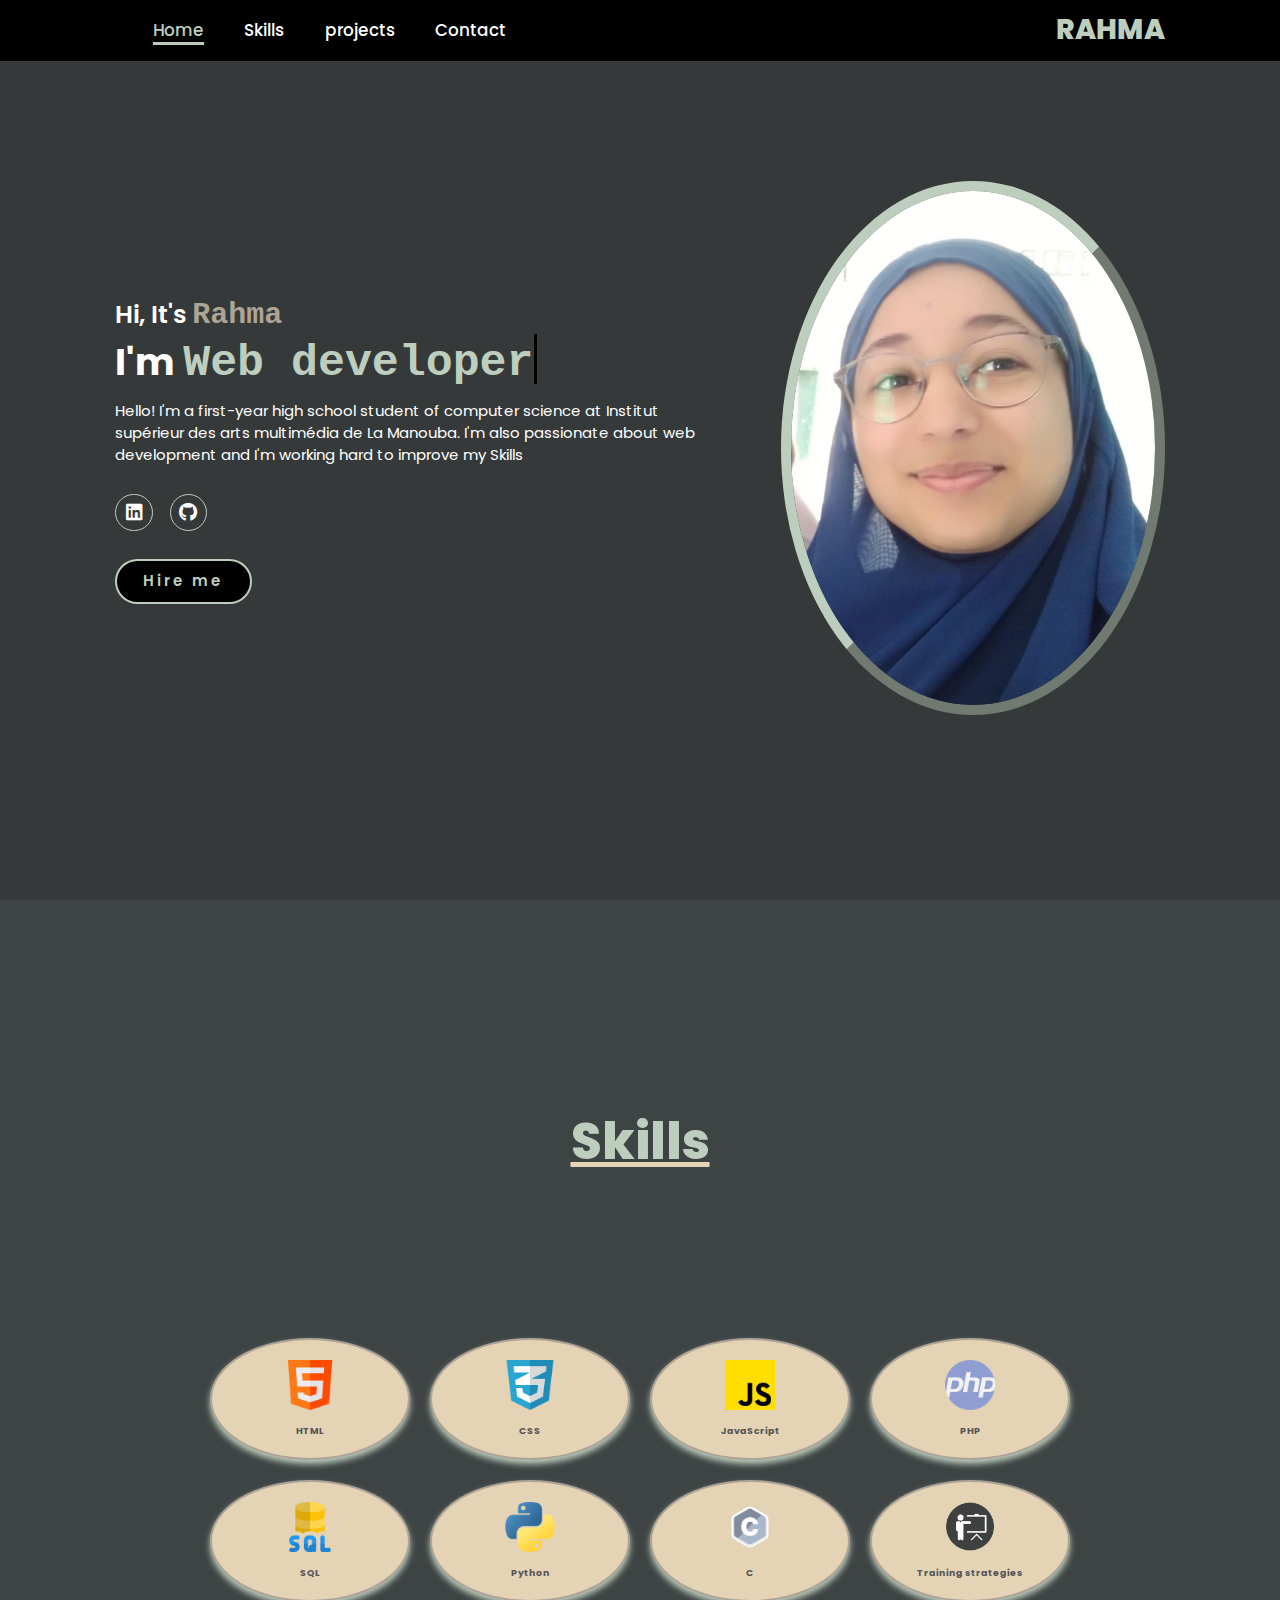
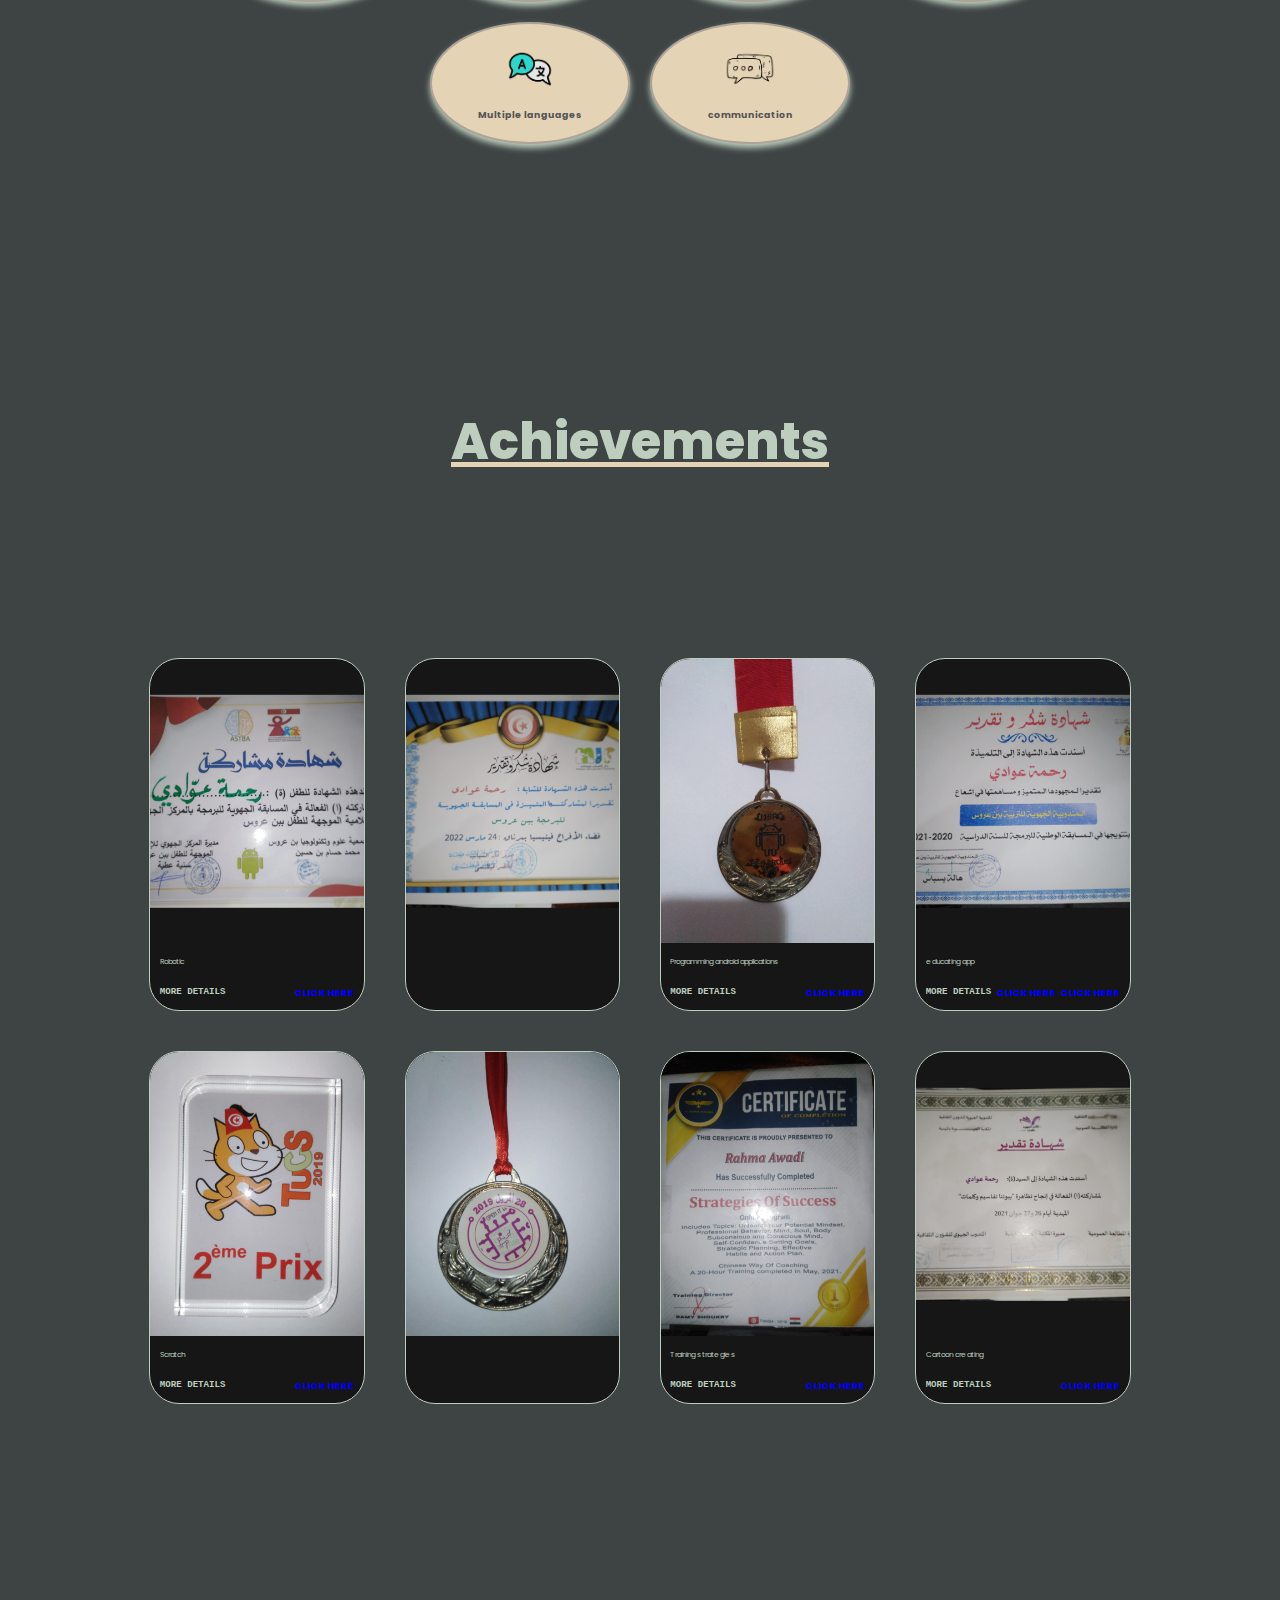
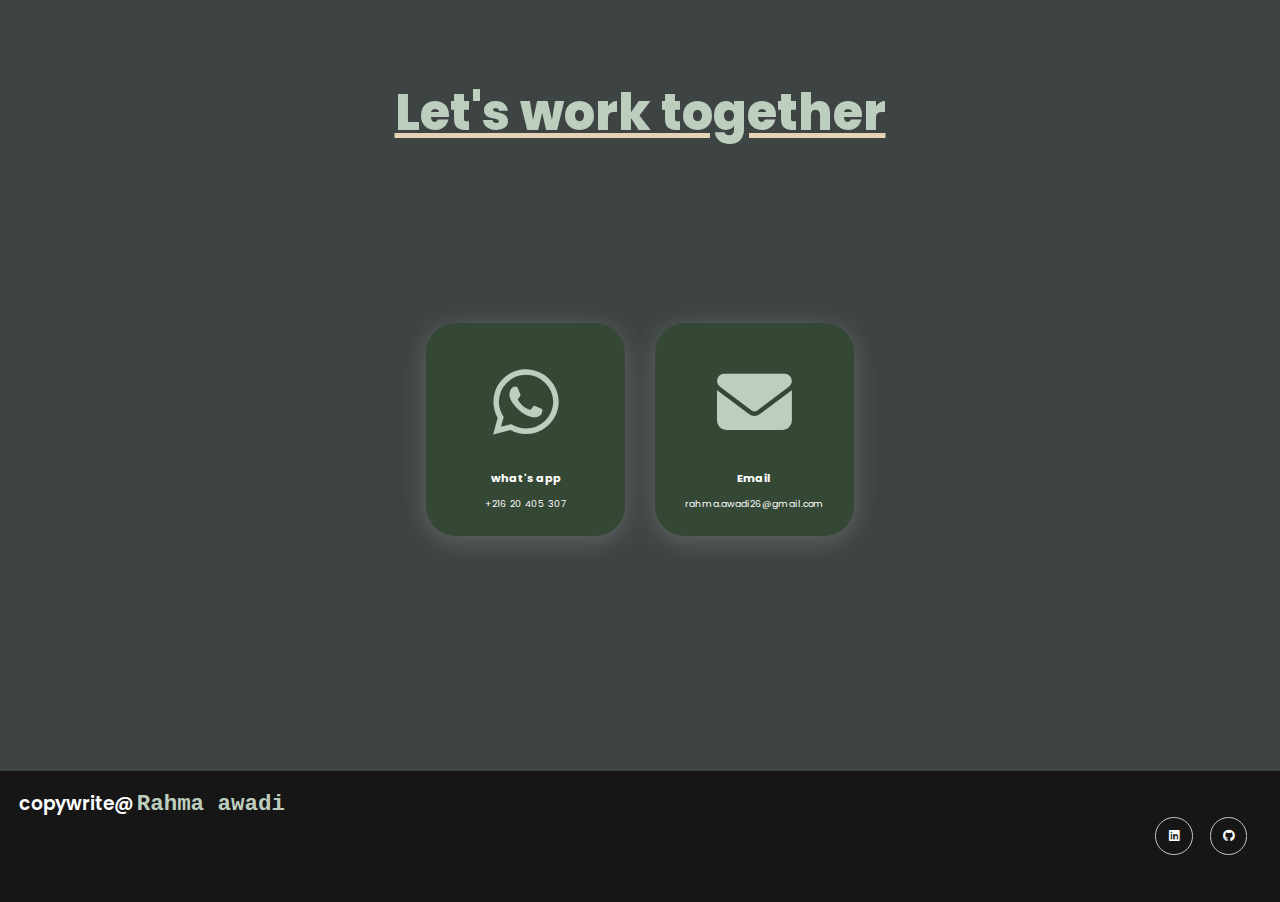
<file: index.html>
<!DOCTYPE html>
<html lang="en">

<head>
    <meta charset="UTF-8">
    <meta name="viewport" content="width=device-width, initial-scale=1.0">
    <link rel="stylesheet" href="https://cdnjs.cloudflare.com/ajax/libs/font-awesome/6.5.2/css/all.min.css">
    <link rel="stylesheet" href="style.css">
    <title>Rahma's Portfolio</title>
</head>

<body>
    <header>
        <nav>
            <a href="#home" class="active">Home</a>
            <a href="#services">Skills</a>
            <a href="#project">projects</a>
            <a href="#contact">Contact</a>
        </nav>
        <a href="#" class="logo"> Rahma </a>
    </header>
    <section class="home" id="home">
        <div class="home-content">
            <h1>Hi, It's <span id="r">Rahma</span></h1>
            <h3 class="typing-text"> I'm <span></span></h3>
            <p>Hello! I'm a first-year high school student of computer science at Institut supérieur des arts multimédia
                de La Manouba. I'm also passionate about web development and I'm working hard to improve my Skills</p>
            <div class="social-icons">
                <a href="https://www.linkedin.com/in/rahma-awadi-a34b801a5/"><i class="fa-brands fa-linkedin"></i></a>
                <a href="https://github.com/Rahma-awadi"><i class="fa-brands fa-github"></i></a>
            </div>
            <a href="#contact" class="btn">Hire me</a>

        </div>
        <div class="home-img">
            <img src="me2.jpg" alt="">
        </div>
    </section>

    <section class="cards" id="services">
        <h2 class="title">Skills</h2>
        <div class="skills-container">
            <div class="skill">
                <img src="html.png" alt="HTML Icon" />
                <p>HTML</p>
            </div>
            <div class="skill">
                <img src="text.png" alt="CSS Icon" />
                <p>CSS</p>
            </div>
            <div class="skill">
                <img src="js.png" alt="JavaScript Icon" />
                <p>JavaScript</p>
            </div>
            <div class="skill">
                <img src="php.png" alt="PHP Icon" />
                <p>PHP</p>
            </div>
            <div class="skill">
                <img src="sql-server.png" alt="SQL Icon" />
                <p>SQL</p>
            </div>
            <div class="skill">
                <img src="python.png" alt="Python Icon" />
                <p>Python</p>
            </div>
            <div class="skill">
                <img src="c.png" alt="C Icon" />
                <p>C</p>
            </div>
            <div class="skill">
                <img src="tr.png" alt="training Icon" />
                <p>Training strategies </p>
            </div>
            <div class="skill">
                <img src="lg.png" alt="language Icon" />
                <p>Multiple languages</p>
            </div>
            <div class="skill">
                <img src="com.png" alt="communication Icon" />
                <p>communication</p>
            </div>
        </div>

    </section>

    <section class="project" id="project">
        <h2 class="title">Achievements</h2>
        <div class="content">
            <div class="project-card">
                <div class="project-img">
                    <img src="p1.jpg" alt="" class="img">
                </div>
                <div class="project-info">
                    <p class="project-category">Robotic</p>
                    <strong class="project-title">
                        <span>More details</span>
                        <a href="https://www.facebook.com/hocem.hamhama.1/posts/pfbid0kEPkF14DJCkeW62rm7o734htw2Fwm1mZ71iRyqoDRU8drSTu8dbczUAwBDjeZL2yl?rdid=4WaoWEqJwjmlJaBo"
                            class="more-details">Click here</a>

                    </strong>

                </div>

            </div>
            <div class="project-card">
                <div class="project-img">
                    <img src="p2.jpg" .jpg" alt="" class="img">
                </div>


            </div>
            <div class="project-card">
                <div class="project-img">
                    <img src="p3.jpg" alt="">
                </div>
                <div class="project-info">
                    <p class="project-category">Programming android applications</p>
                    <strong class="project-title">
                        <span>More details</span>
                        <a href="https://www.facebook.com/hocem.hamhama.1/posts/pfbid02L39j7hZsFCwZaC9gXc3g5bcNXnzLme9V2SE4t5KLd1BG2zvAgj5xBzqGsKjZ35rhl?rdid=62bD4OxxOnC0243P"
                            class="more-details">Click here</a>
                    </strong>

                </div>

            </div>
            <div class="project-card">
                <div class="project-img">
                    <img src="p4.jpg" alt="" class="img">
                </div>
                <div class="project-info">
                    <p class="project-category">educating app</p>
                    <strong class="project-title">
                        <span>More details</span>
                        <a href="https://www.facebook.com/share/p/174oenxW51/" class="more-details">Click here</a>
                        <a href="https://drive.google.com/file/d/1Ueie6kDO3p_1Fb_j3MiCAjZrIGMV6Pf6/view?usp=sharing"
                            class="more-details">Click here</a>

                    </strong>

                </div>

            </div>
            <div class="project-card">
                <div class="project-img">
                    <img src="p5.jpg" .jpg" alt="">
                </div>
                <div class="project-info">
                    <p class="project-category">Scratch</p>
                    <strong class="project-title">
                        <span>More details</span>
                        <a href="https://www.facebook.com/groups/1672655909698413/?multi_permalinks=2064151867215480&ref=share"
                            class="more-details">Click here</a>

                    </strong>

                </div>

            </div>
            <div class="project-card">
                <div class="project-img">
                    <img src="p6.jpg" alt="">
                </div>

            </div>

            <div class="project-card">
                <div class="project-img">
                    <img src="p8.jpg" .jpg" alt="">
                </div>
                <div class="project-info">
                    <p class="project-category">Training strategies</p>
                    <strong class="project-title">
                        <span>More details</span>
                        <a href="https://drive.google.com/file/d/18JqIpP3sP2xIoBmc0-RGLhtuaTwMv1U8/view?usp=sharing"
                            class="more-details">Click here</a>

                    </strong>

                </div>

            </div>
            <div class="project-card">
                <div class="project-img">
                    <img src="p9.jpg" alt="" class="img">
                </div>
                <div class="project-info">
                    <p class="project-category">Cartoon creating</p>
                    <strong class="project-title">
                        <span>More details</span>
                        <a href="https://drive.google.com/file/d/1zU1wvxZ3JQogWrsAVN9oNbdVcPXseCL5/view?usp=sharing"
                            class="more-details">Click here</a>
                    </strong>

                </div>

            </div>
        </div>


    </section>


    <section class="card-contact" id="contact">
        <h2 class="title">Let's work together</h2>
        <div class="content">
            <div class="card">
                <div class="icon">
                    <i class="fa-brands fa-whatsapp"></i>
                </div>
                <div class="info">
                    <h3>what's app</h3>
                    <p>+216 20 405 307</p>
                </div>
            </div>

            <div class="card">
                <div class="icon">
                    <i class="fa-solid fa-envelope"></i>
                </div>
                <div class="info">
                    <h3>Email</h3>
                    <p>rahma.awadi26@gmail.com </p>
                </div>
            </div>
        </div>


    </section>



    <footer class="footer">
        <p class="footer-title">copywrite@ <span>Rahma awadi</span></p>
        <div class="social-icons">
            <a href="https://www.linkedin.com/in/rahma-awadi-a34b801a5/"><i class="fa-brands fa-linkedin"></i></a>
            <a href="https://github.com/Rahma-awadi"><i class="fa-brands fa-github"></i></a>
        </div>
    </footer>
</body>

</html>
</file>
<file: style.css>
@import url('https://fonts.googleapis.com/css2?family=Poppins:wght@100;200;300;400;500;600&display=swap');

* {
    margin: 0;
    padding: 0;
    box-sizing: border-box;
    text-decoration: none;
    border: none;
    outline: none;
    font-family: 'poppins', 'sans-serif';
    scroll-behavior: smooth;
}

#r {
    color: #ada397;
}

h1 {
    font-size: 25px;
    font-weight: 600;
    min-width: 280px;
}

html {
    font-size: 58.5%;
}

body {
    width: 100%;
    height: 100vh;
    overflow-x: hidden;
    background-color: #3e4444;
    color: white;
}

header {
    margin-top: 0;
    position: fixed;
    top: 0;
    left: 0;
    width: 100%;
    padding: 1rem 9%;
    background-color: black;
    filter: drop-shadow(10px);
    display: flex;
    justify-content: space-between;
    align-items: center;
    z-index: 999;
    -webkit-filter: drop-shadow(10px);
}

.logo {
    text-decoration: none;
    text-transform: uppercase;
    font-size: 3rem;
    color: #bdcebe;
    font-weight: 800;
    cursor: pointer;
    transition: 0.5s ease;
}

.logo:hover {
    transform: scale(1.1);
}

nav a {
    font-size: 1.8rem;
    color: white;
    margin-left: 4rem;
    font-weight: 500;
    transition: 0.3s ease;
    border-bottom: 3px solid transparent;
}

nav a:hover,
nav a.active {
    color: #bdcebe;
    border-bottom: 3px solid #bdcebe;
}

@media(max-width:995px) {
    nav {
        position: absolute;
        display: none;
        top: 0;
        right: 0;
        width: 40%;
        border-left: 3px solid black;
        border-bottom: 3px solid black;
        border-bottom-left-radius: 2rem;
        padding: 1rem solid;
        background-color: #161616;
        border-top: 0.1rem solid rgba(0, 0, 0, 0.1);
    }

    nav.active {
        display: block;
    }

    nav a {
        display: block;
        font-size: 2rem;
        margin: 3rem 0;
    }

    nav a:hover,
    nav a.active {
        padding: 1rem;
        border-radius: 0.5rem;
        border-bottom: 0.5rem solid #bdcebe;


    }
}

section {
    min-height: 100vh;
    padding: 5rem 9% 5rem;
}

.home {
    display: flex;
    justify-content: center;
    align-items: center;
    gap: 8rem;
    background-color: #353939;

}

.home.home-content h1 {
    font-size: 6rem;
    font-weight: 700;
    line-height: 1.3;
}

span {
    color: #bdcebe;
    font-family: Monospace;
    font-size: larger;
}

.home-content h3 {
    font-size: 4rem;
    margin-bottom: 1rem;
    font-weight: 700;
}

.home-content p {
    font-size: 1.6rem;
}

.home-image {
    border-radius: 50%;
}

.home-img img {
    position: relative;
    width: 30vw;
    border-radius: 50%;
    border-style: outset;
    border-style: outset;
    border: 10px outset;
    border-image: linear-gradient(to right, #bdcebe, #bdcebe) 1;
    border: 10px outset -webkit-linear-gradient(left, #bdcebe, #bdcebe);
    border: 10px outset -o-linear-gradient(right, #bdcebe, #bdcebe);
    border: 10px outset -moz-linear-gradient(right, #bdcebe, #bdcebe);
    border: 10px outset #bdcebe;
    box-shadow: 0 0 25px solid #bdcebe;
    cursor: pointer;
    transition: 0.2s linear;
}

.home-img img:hover {
    font-size: 1.8rem;
    font-weight: 500;
}

.social-icons a {
    display: inline-flex;
    justify-content: center;
    align-items: center;
    width: 4rem;
    height: 4rem;
    background-color: transparent;
    border: 0.2rem solid #bdcebe;
    font-size: 2rem;
    border-radius: 50%;
    margin: 3rem 1.5rem 3rem 0;
    transition: 0.3s ease;
    color: white;
}

.social-icons a:hover {
    color: #000000;
    transform: scale(1.3) translateY(-5px);
    background-color: #ada397;
    box-shadow: 0 0 20px #fefefe;
}

.btn {
    display: inline-block;
    padding: 1rem 2.8rem;
    background-color: black;
    border-radius: 4rem;
    font-size: 1.6rem;
    color: #bdcebe;
    letter-spacing: 0.3rem;
    font-weight: 600;
    border: 2px solid #bdcebe;
    transition: 0.7s ease;
    cursor: pointer;
}

.btn:hover {
    transform: scale(1.05);
    background-color: #ada397;
    color: black;
    box-shadow: 0 0 25px #bdcebe;

}

.typing-text {
    font-size: 34px;
    font-weight: 600;
    min-width: 280px;
}

.typing-text span {
    position: relative;
}

.typing-text span:before {
    content: "Web developer";
    color: #bdcebe;
    animation: words 20px infinite;
}

.typing-text span::after {
    content: "";
    background-color: black;
    position: absolute;
    width: calc(100%+8px);
    height: 100%;
    border-left: 3px solid black;
    right: -8;
    animation: cursor 0.6s infinite;
}

@keyframes cursor {
    to {
        border-left: 3px solid #bdcebe;

    }

}


@media(max-width:995px) {
    .home {
        gap: 4rem;

    }
}

@media(max-width:995px) {
    .home {
        flex-direction: column;
        margin: 5rem;
    }

    .home .home-content h3 {
        font-size: 2.5rem;
    }

    .home-content h1 {
        font-size: 5rem;
    }

    .home-img img {
        width: 70vw;
        margin-top: 4rem;
    }

}

.title {
    display: flex;
    justify-content: center;
    color: #bdcebe;
    font-size: 50px;
    font-weight: 800;
    margin-bottom: 30px;
    text-decoration: underline #e4d3b5;
    margin: 15%;
}





.content {
    display: flex;
    justify-content: center;
    flex-direction: row;
    flex-wrap: wrap;
}

.card {
    background-color: #354836;
    width: 21.25rem;
    padding: 30px;
    box-shadow: 0 5px 25px rgba(207, 204, 205, 0.25);
    border-radius: 30px;
    padding: 25px;
    margin: 15px;
    transition: 0.5s ease;
}

.card:hover {
    transform: scale(1.1);
}

.icon {
    color: #bdcebe;
    font-size: 8rem;
    text-align: center;
}

.info {
    text-align: center;
}

.info h3 {
    color: #bdcebe;
    font-size: 1.2rem;
    font-weight: 700;
    margin: 10px;
}

.project .content {
    margin-top: 30px;
}

.project-card {
    background-color: #161616;
    border: 1px solid #bdcebe;
    min-height: 25rem;
    width: 23rem;
    overflow: hidden;
    border-radius: 30px;
    margin: 20px;
    transition: 0.7s ease;


}

.img {
    transform: rotate(-90deg);
}

.project-card:hover {
    transform: scale(1.1);
}

.project-img img {
    width: 100%;
}

.project-card:hover .project-img {
    opacity: 0.9;
}

.project-info {
    padding: 1rem;
}

.project-category {
    font-size: 0.8rem;
    color: #bdcebe;
}

.project-title {
    display: flex;
    justify-content: space-between;
    text-transform: uppercase;
    font-weight: 800;
    margin-top: 18px;
}

.more_details {
    text-decoration: none;
    color: #bdcebe;
}

.contact .icon {
    font-size: 4.5rem;
}

.content .info h3 {
    color: white;
}

.footer {
    background-color: #161616;
    color: white;
    padding: 2rem;
    display: flex;
    justify-content: space-between;
}

.footer-title {
    font-size: 2rem;
    font-weight: 600;
}

.footer-title span {
    color: #bdcebe;
}

.footer .social-icons a {
    font-size: 1.3rem;

}

@media(max-width:995px) {
    section {
        padding: 80px 20px;
    }

    .content {
        flex-direction: column;
        align-items: center;
    }


}

@media (max-width:641px) {
    body {
        font-size: 12px;
    }

    .home-content h2 {
        font-size: 0.8rem;
    }

    .home-content h3 {
        font-size: 1.4rem;
    }

}

@media (max-width:300px) {
    body {
        font-size: 10px;
    }

}


.skills {
    background: #3e4444;
    padding: 50px 20px;
    text-align: center;
}

.skills h2 {
    font-size: 2.5rem;
    margin-bottom: 30px;
    color: #333;
}

.skills-container {
    display: flex;
    flex-wrap: wrap;
    justify-content: center;
    gap: 20px;
}

.skill {
    background: #e4d3b5;
    border-radius: 50%;
    padding: 20px;
    width: 200px;
    height: auto;
    text-align: center;
    border: 2px solid #ada397;
    box-shadow: 0px 4px 6px #bdcebe;
    transition: transform 0.3s, box-shadow 0.3s;
}

.skill img {
    width: 50px;
    height: 50px;
    margin-bottom: 10px;
}

.skill p {
    font-size: 1rem;
    font-weight: bold;
    color: #555;
}

.skill:hover {
    transform: translateY(-10px);
    box-shadow: 0px 8px 12px #bac6bb;
}

.hm {
    font-size: larger;
    color: #e0e8d8;
    margin-left: 45%;
}

.hm:hover {
    font-size: x-large;
    color: #e4d3b5;
    transform: scale(1.3) translateY(-5px);
    text-align: right;

}
</file>
